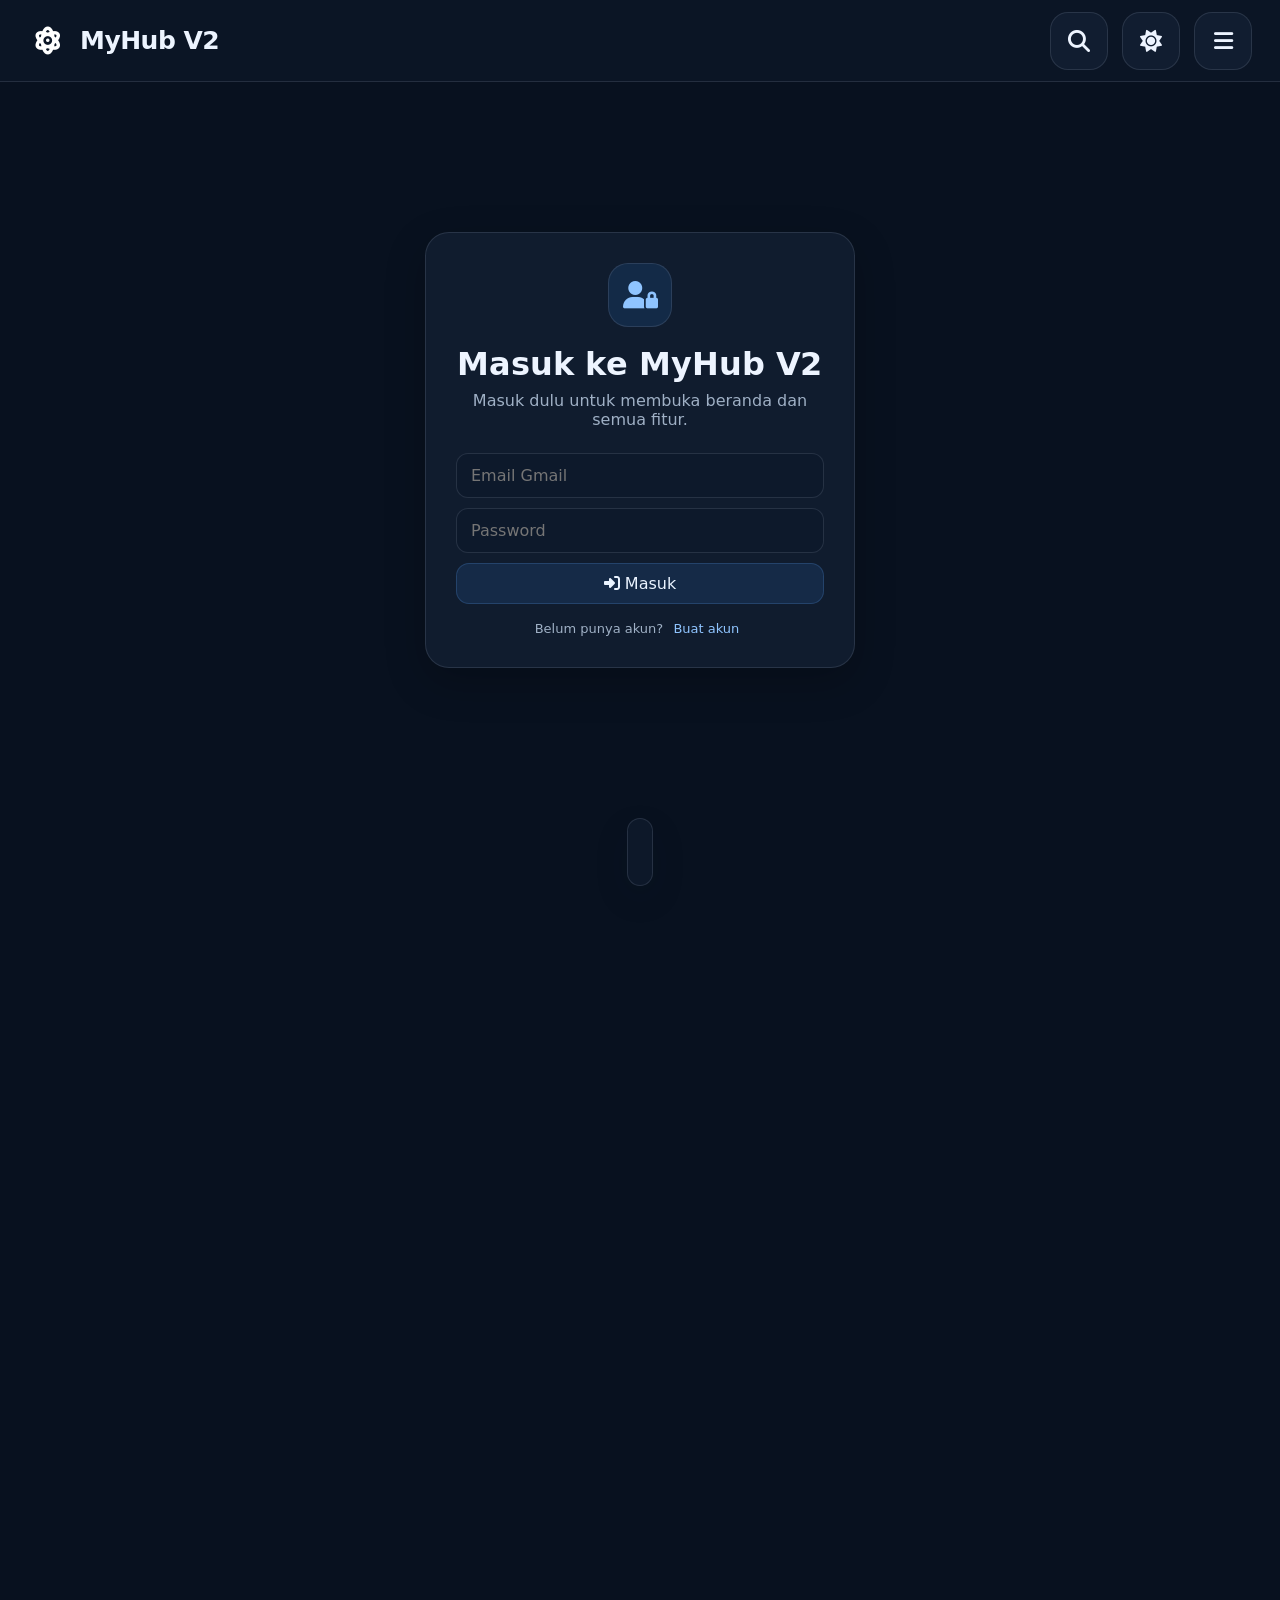
<file: index.html>
<!doctype html>
<html lang="id">
<head>
<meta charset="utf-8"><meta name="viewport" content="width=device-width,initial-scale=1">
<meta name="theme-color" content="#061326"><title>MyHub V2</title>
<link rel="stylesheet" href="style.css">
<link rel="stylesheet" href="GooeyNav.css">
<link rel="stylesheet" href="profile-card.css">
<link rel="stylesheet" href="https://cdnjs.cloudflare.com/ajax/libs/font-awesome/6.7.2/css/all.min.css">
</head>
<body>
<div id="authRoot"></div>
<header class="topbar">
  <div class="brand fold-text"><span class="brand-logo" aria-hidden="true"><i class="fa-solid fa-atom"></i></span><span>MyHub V2</span></div>
  <div class="top-actions">
    <button id="searchBtn" class="top-icon-btn" aria-label="Search" title="Search"><i class="fa-solid fa-magnifying-glass"></i></button>
    <button id="themeBtn" class="top-icon-btn" aria-label="Ubah tampilan" title="Ubah tampilan"><i class="fa-solid fa-sun"></i></button>
    <button id="menuBtn" class="top-icon-btn" aria-label="Buka menu" title="Menu"><i class="fa-solid fa-bars"></i></button>
  </div>
</header>
<main id="app" class="app"></main>
<div id="toast" class="toast"></div>
<div id="drawer" class="drawer"><div class="drawer-head"><div><b id="accountName">Account</b><small id="accountInfo">MyHub V2</small></div><button id="closeDrawer" class="icon-btn">×</button></div><div id="drawerMenu" class="drawer-menu"></div></div><div id="drawerShade" class="drawer-shade"></div>
<footer id="dock" class="dock"></footer>
<div id="modalRoot"></div>
<script src="GooeyNav.js"></script>
<script src="profile-card.js"></script>
<script src="script.js"></script>
</body></html>
</file>
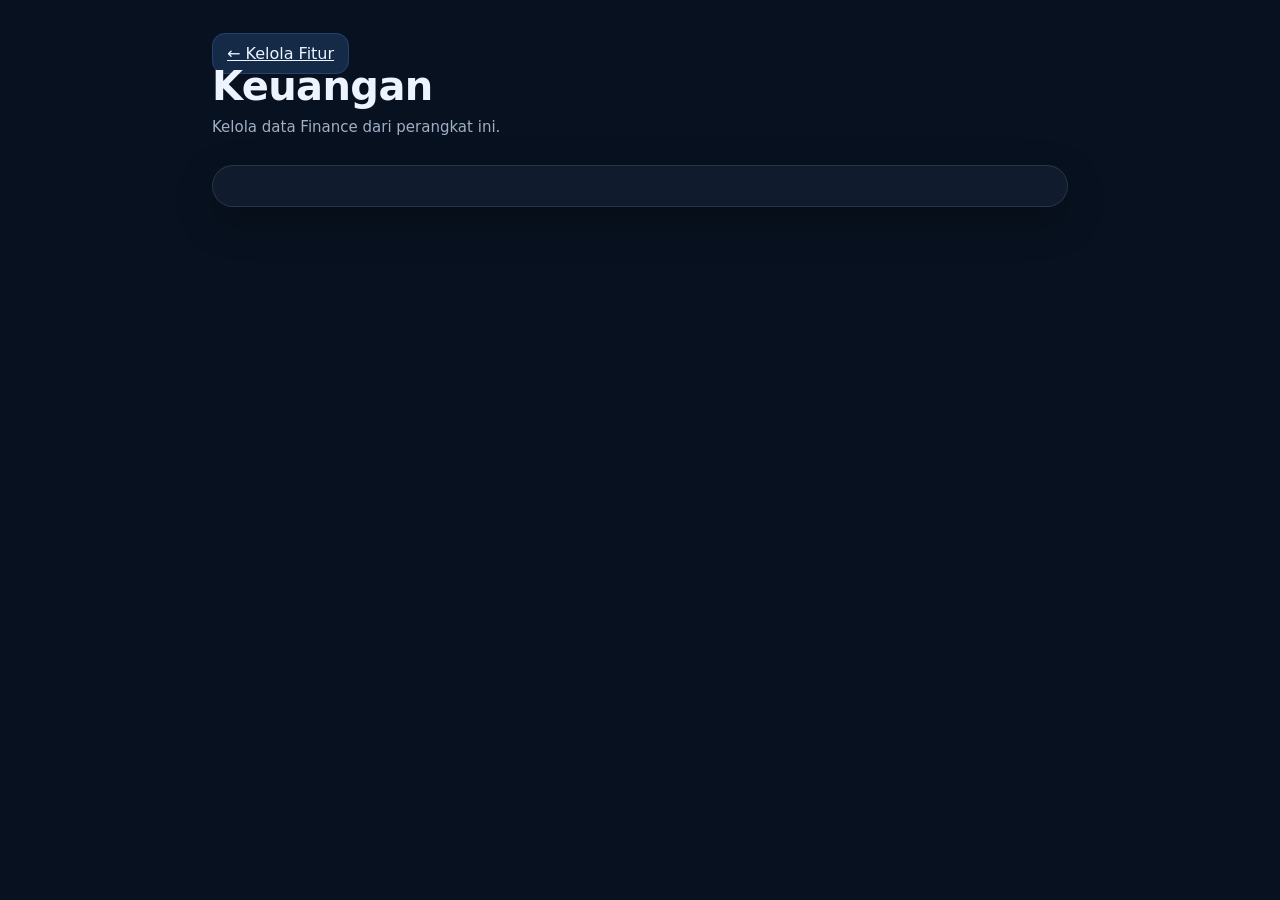
<file: edit-finance.html>
<!doctype html><html lang="id"><head><meta charset="utf-8"><meta name="viewport" content="width=device-width,initial-scale=1"><title>Keuangan — MyHub V2</title><link rel="stylesheet" href="style.css"></head><body class="standalone-page"><main class="app edit-page"><div class="page-head"><a class="btn" href="edit-fitur.html">← Kelola Fitur</a><h1>Keuangan</h1><p>Kelola data Finance dari perangkat ini.</p></div><div class="glass card"><div id="list" class="list"></div></div></main><script>const K='myhub-v2-data';let d=JSON.parse(localStorage.getItem(K));let key='finance';function render(){list.innerHTML=d[key].map((x,i)=>'<div class="list-item"><span>'+esc(typeof x==='string'?x:(x.title||x.name||'Item'))+'</span> <button class="btn danger" onclick="del('+i+')">Hapus</button></div>').join('')||'<p class="muted">Belum ada data.</p>'}function del(i){d[key].splice(i,1);localStorage.setItem(K,JSON.stringify(d));render()}function esc(x){return String(x).replace(/[&<>"']/g,c=>({'&':'&amp;','<':'&lt;','>':'&gt;','"':'&quot;',"'":'&#39;'}[c]))}render();</script><script>if(localStorage.getItem('myhub-theme')==='light')document.body.classList.add('light-theme');</script></body></html>
</file>
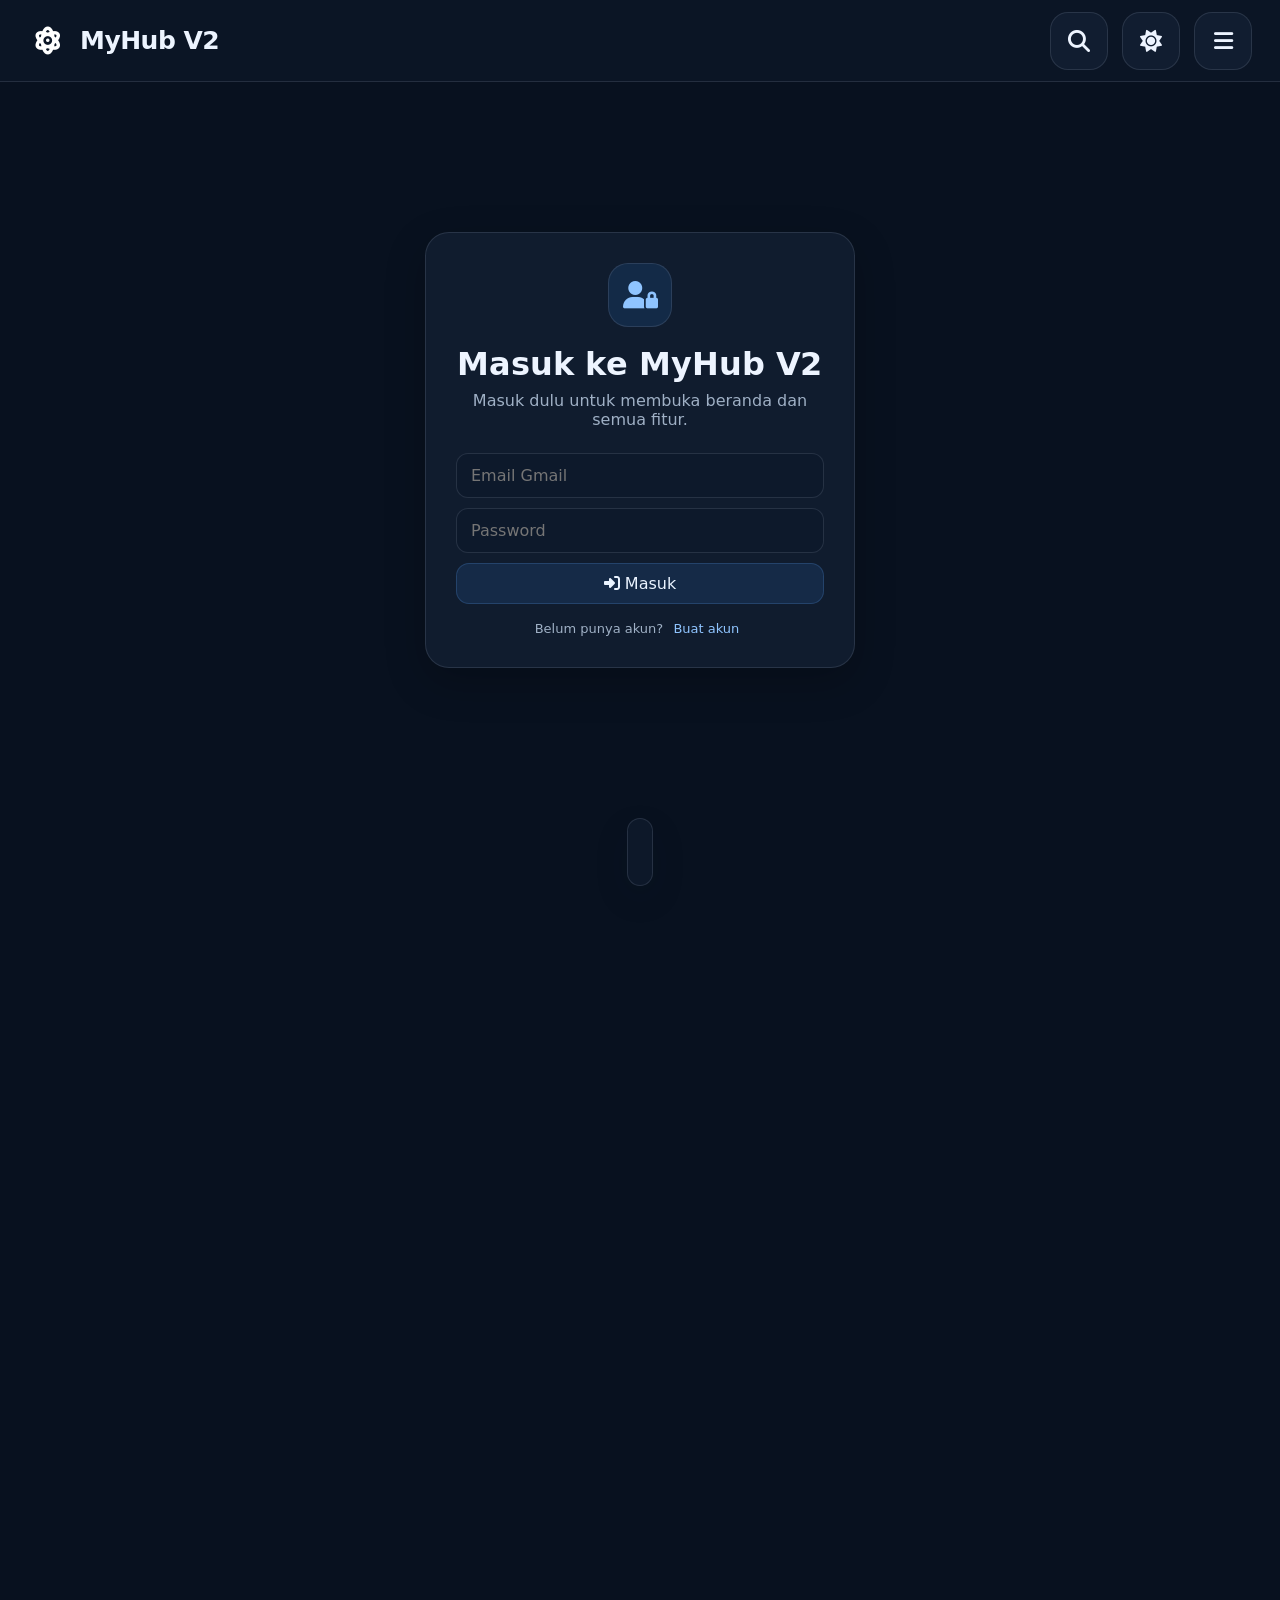
<file: edit-fitur.html>
<!doctype html><html lang="id"><head><meta charset="utf-8"><meta name="viewport" content="width=device-width,initial-scale=1"><meta name="theme-color" content="#061326"><title>Edit Fitur — MyHub V2</title><style>html,body{margin:0;background:#041022;color:#eef7ff;font-family:system-ui,sans-serif;min-height:100%}.box{min-height:100vh;display:grid;place-items:center;text-align:center;padding:24px}.card{max-width:520px;padding:28px;border:1px solid rgba(125,190,255,.18);border-radius:24px;background:rgba(8,25,48,.75);box-shadow:0 20px 70px rgba(0,0,0,.38)}a{display:inline-block;margin-top:14px;color:#fff;text-decoration:none;padding:10px 15px;border:1px solid rgba(125,190,255,.25);border-radius:12px}</style></head><body><div class="box"><div class="card"><h2>Membuka Edit Fitur...</h2><p>Kalau halaman tidak berpindah otomatis, tekan tombol di bawah.</p><a href="index.html#edit-fitur">Buka Edit Fitur</a></div></div><script>location.replace('index.html#edit-fitur');</script></body></html>
</file>
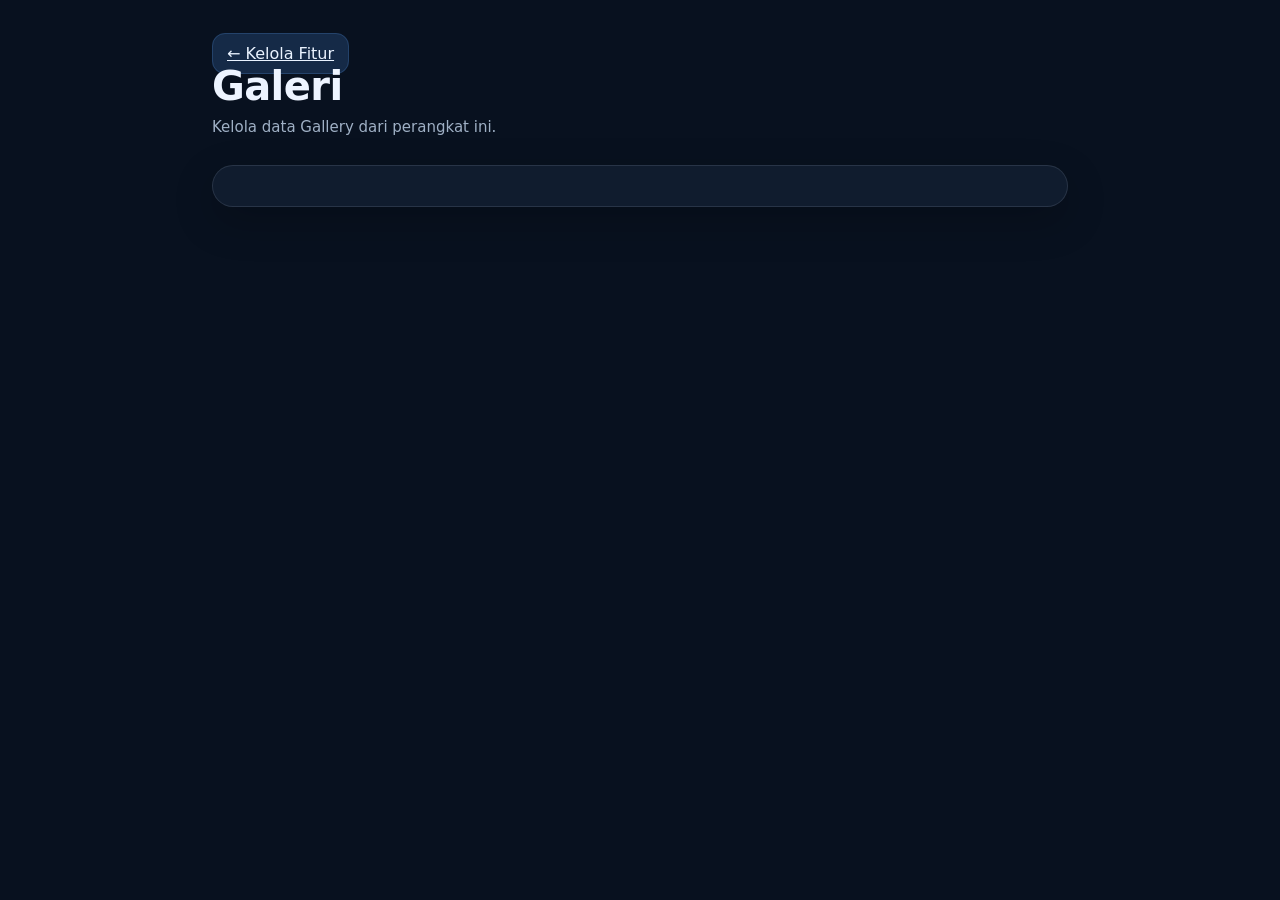
<file: edit-gallery.html>
<!doctype html><html lang="id"><head><meta charset="utf-8"><meta name="viewport" content="width=device-width,initial-scale=1"><title>Galeri — MyHub V2</title><link rel="stylesheet" href="style.css"></head><body class="standalone-page"><main class="app edit-page"><div class="page-head"><a class="btn" href="edit-fitur.html">← Kelola Fitur</a><h1>Galeri</h1><p>Kelola data Gallery dari perangkat ini.</p></div><div class="glass card"><div id="list" class="list"></div></div></main><script>const K='myhub-v2-data';let d=JSON.parse(localStorage.getItem(K));let key='gallery';function render(){list.innerHTML=d[key].map((x,i)=>'<div class="list-item"><span>'+esc(typeof x==='string'?x:(x.title||x.name||'Item'))+'</span> <button class="btn danger" onclick="del('+i+')">Hapus</button></div>').join('')||'<p class="muted">Belum ada data.</p>'}function del(i){d[key].splice(i,1);localStorage.setItem(K,JSON.stringify(d));render()}function esc(x){return String(x).replace(/[&<>"']/g,c=>({'&':'&amp;','<':'&lt;','>':'&gt;','"':'&quot;',"'":'&#39;'}[c]))}render();</script><script>if(localStorage.getItem('myhub-theme')==='light')document.body.classList.add('light-theme');</script></body></html>
</file>
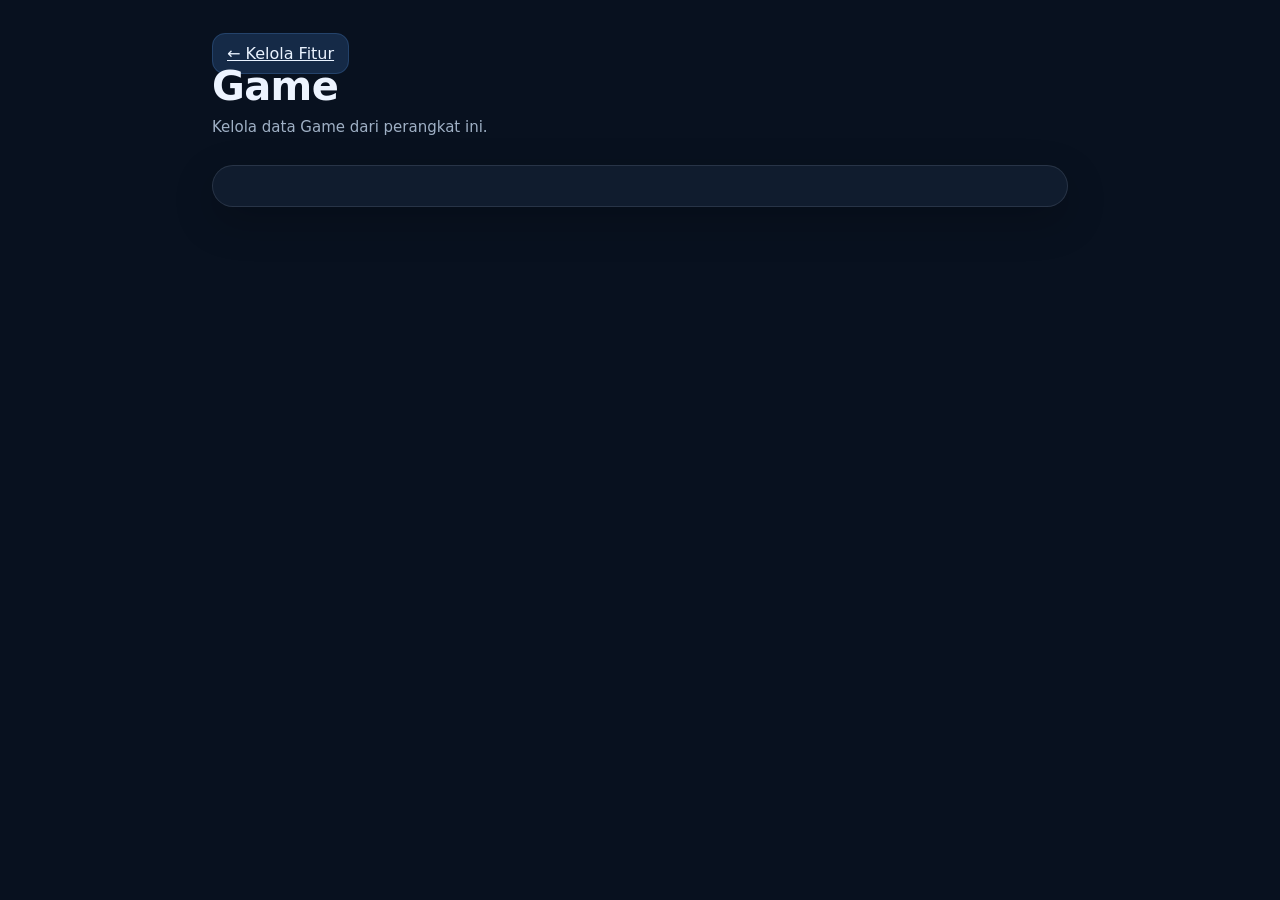
<file: edit-game.html>
<!doctype html><html lang="id"><head><meta charset="utf-8"><meta name="viewport" content="width=device-width,initial-scale=1"><title>Game — MyHub V2</title><link rel="stylesheet" href="style.css"></head><body class="standalone-page"><main class="app edit-page"><div class="page-head"><a class="btn" href="edit-fitur.html">← Kelola Fitur</a><h1>Game</h1><p>Kelola data Game dari perangkat ini.</p></div><div class="glass card"><div id="list" class="list"></div></div></main><script>const K='myhub-v2-data';let d=JSON.parse(localStorage.getItem(K));let key='games';function render(){list.innerHTML=d[key].map((x,i)=>'<div class="list-item"><span>'+esc(typeof x==='string'?x:(x.title||x.name||'Item'))+'</span> <button class="btn danger" onclick="del('+i+')">Hapus</button></div>').join('')||'<p class="muted">Belum ada data.</p>'}function del(i){d[key].splice(i,1);localStorage.setItem(K,JSON.stringify(d));render()}function esc(x){return String(x).replace(/[&<>"']/g,c=>({'&':'&amp;','<':'&lt;','>':'&gt;','"':'&quot;',"'":'&#39;'}[c]))}render();</script><script>if(localStorage.getItem('myhub-theme')==='light')document.body.classList.add('light-theme');</script></body></html>
</file>
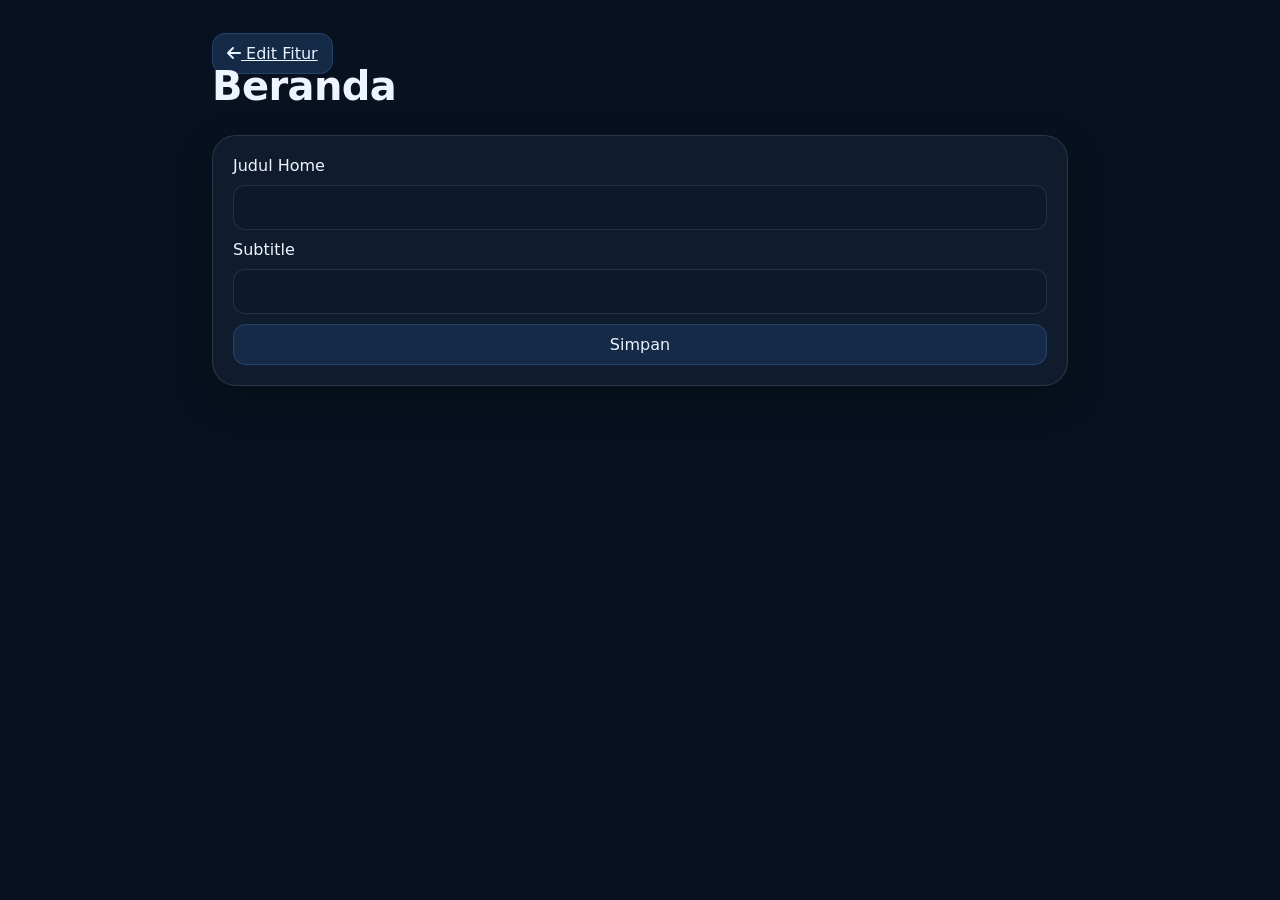
<file: edit-home.html>
<!doctype html><html lang="id"><head><meta charset="utf-8"><meta name="viewport" content="width=device-width,initial-scale=1"><title>Beranda — MyHub V2</title><link rel="stylesheet" href="style.css"><link rel="stylesheet" href="https://cdnjs.cloudflare.com/ajax/libs/font-awesome/6.7.2/css/all.min.css"></head><body class="standalone-page"><main class="app edit-page"><div class="page-head"><a class="btn" href="edit-fitur.html"><i class="fa-solid fa-arrow-left"></i> Edit Fitur</a><h1>Beranda</h1></div><div class="glass card form"><label>Judul Home</label><input class="input" id="title"><label>Subtitle</label><input class="input" id="sub"><button class="btn" onclick="save()">Simpan</button></div></main><script>const K='myhub-v2-data';let d=JSON.parse(localStorage.getItem(K));title.value=d.home.title;sub.value=d.home.subtitle;function save(){d.home.title=title.value;d.home.subtitle=sub.value;localStorage.setItem(K,JSON.stringify(d));alert('Home tersimpan')}</script><script>if(localStorage.getItem('myhub-theme')==='light')document.body.classList.add('light-theme');</script></body></html>
</file>
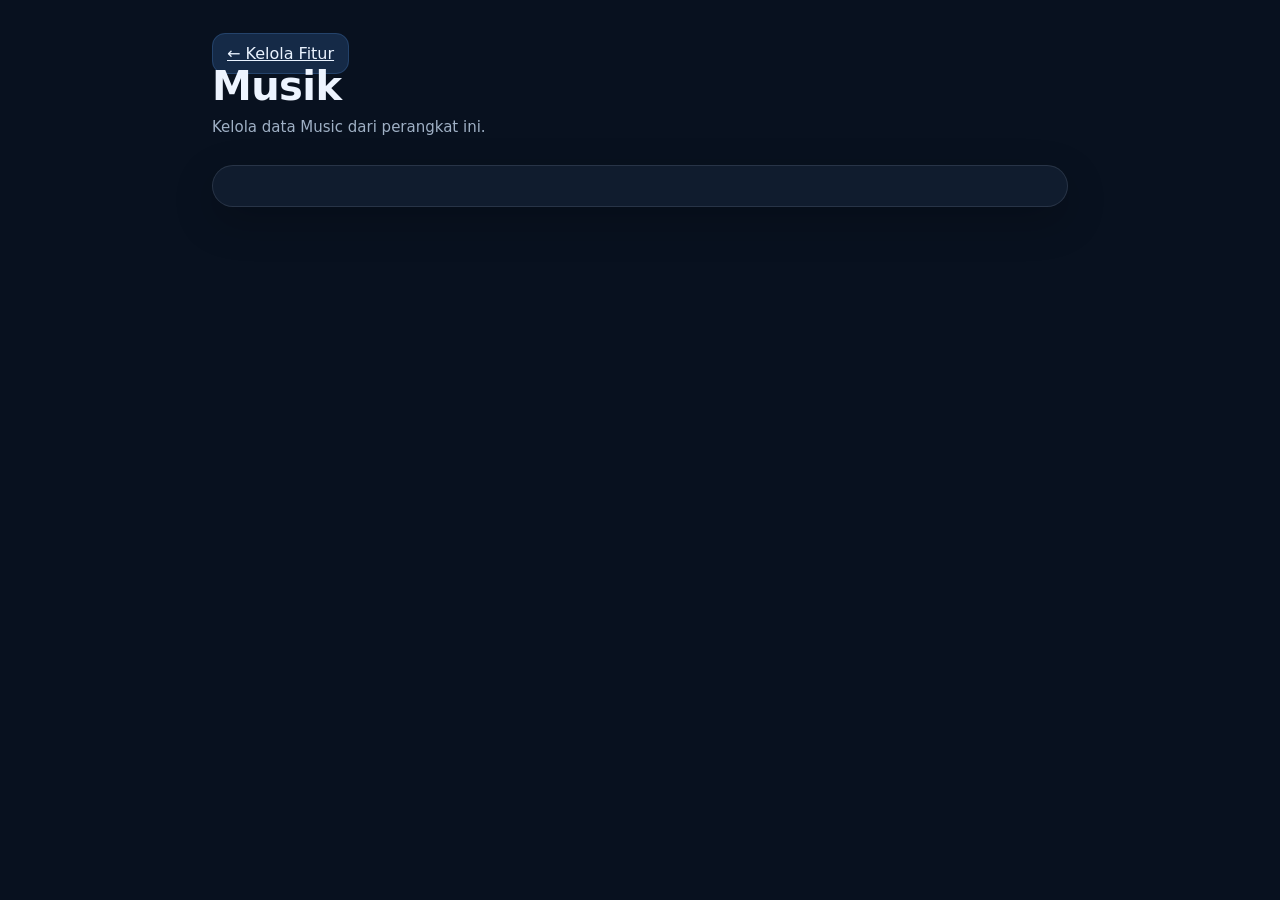
<file: edit-music.html>
<!doctype html><html lang="id"><head><meta charset="utf-8"><meta name="viewport" content="width=device-width,initial-scale=1"><title>Musik — MyHub V2</title><link rel="stylesheet" href="style.css"></head><body class="standalone-page"><main class="app edit-page"><div class="page-head"><a class="btn" href="edit-fitur.html">← Kelola Fitur</a><h1>Musik</h1><p>Kelola data Music dari perangkat ini.</p></div><div class="glass card"><div id="list" class="list"></div></div></main><script>const K='myhub-v2-data';let d=JSON.parse(localStorage.getItem(K));let key='music';function render(){list.innerHTML=d[key].map((x,i)=>'<div class="list-item"><span>'+esc(typeof x==='string'?x:(x.title||x.name||'Item'))+'</span> <button class="btn danger" onclick="del('+i+')">Hapus</button></div>').join('')||'<p class="muted">Belum ada data.</p>'}function del(i){d[key].splice(i,1);localStorage.setItem(K,JSON.stringify(d));render()}function esc(x){return String(x).replace(/[&<>"']/g,c=>({'&':'&amp;','<':'&lt;','>':'&gt;','"':'&quot;',"'":'&#39;'}[c]))}render();</script><script>if(localStorage.getItem('myhub-theme')==='light')document.body.classList.add('light-theme');</script></body></html>
</file>
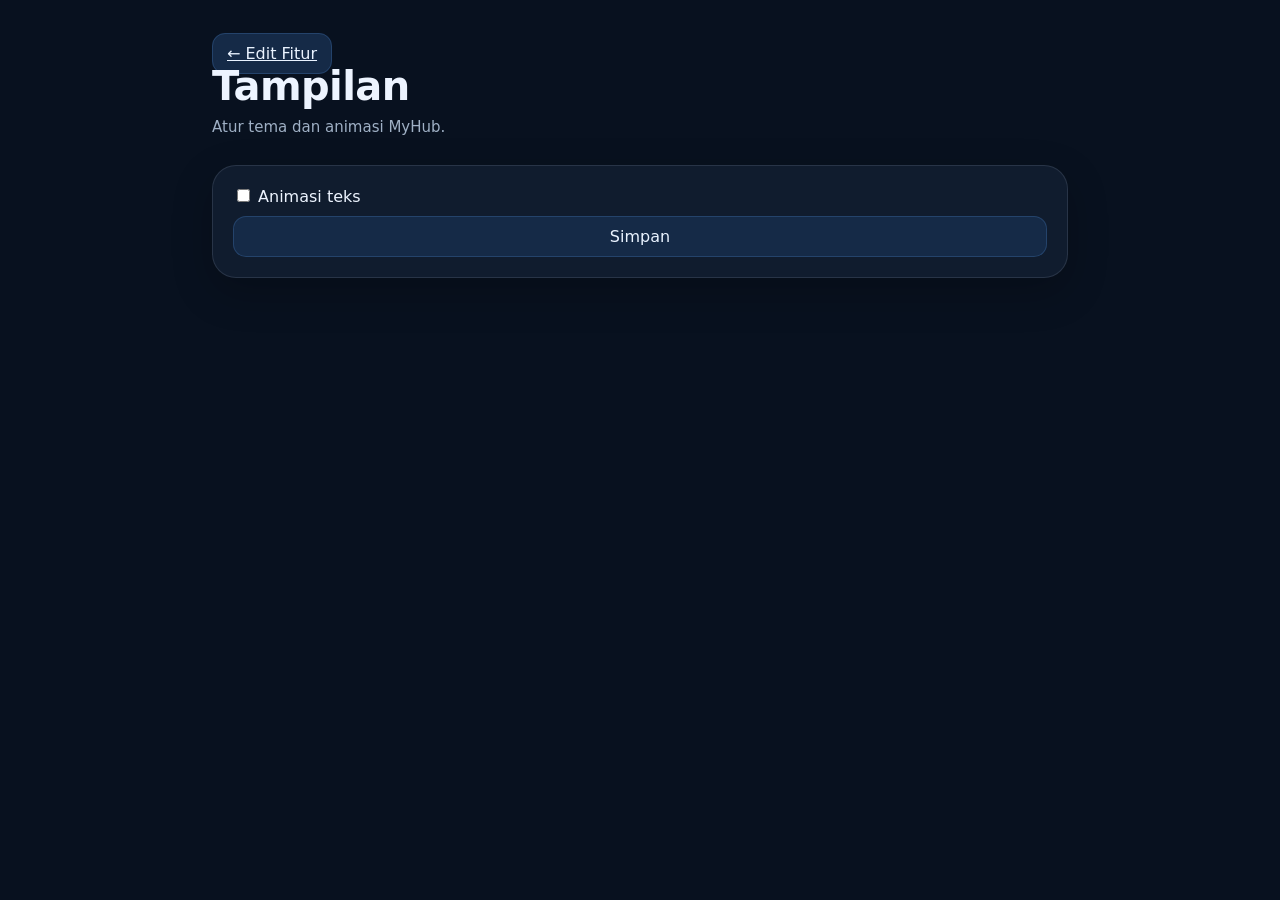
<file: edit-tampilan.html>
<!doctype html><html lang="id"><head><meta charset="utf-8"><meta name="viewport" content="width=device-width,initial-scale=1"><title>Edit Tampilan — MyHub V2</title><link rel="stylesheet" href="style.css"></head><body class="standalone-page"><main class="app edit-page"><div class="page-head"><a class="btn" href="edit-fitur.html">← Edit Fitur</a><h1>Tampilan</h1><p>Atur tema dan animasi MyHub.</p></div><div class="glass card form"><label><input type="checkbox" id="anim"> Animasi teks</label><button class="btn" onclick="toggleTheme();save()">Simpan</button></div></main><script>const K='myhub-v2-data';let d=JSON.parse(localStorage.getItem(K));anim.checked=d.animations!==false;function save(){d.animations=anim.checked;localStorage.setItem(K,JSON.stringify(d));alert('Tampilan tersimpan')}</script><script>if(localStorage.getItem('myhub-theme')==='light')document.body.classList.add('light-theme');function toggleTheme(){document.body.classList.toggle('light-theme');localStorage.setItem('myhub-theme',document.body.classList.contains('light-theme')?'light':'dark')}</script></body></html>
</file>
<file: style.css>
:root{--bg:#041022;--glass:rgba(8,25,48,.62);--glass2:rgba(12,34,63,.78);--line:rgba(125,190,255,.18);--text:#eef7ff;--muted:#91a9c5;--accent:#3aa9ff;--accent2:#694cff;--shadow:0 20px 70px rgba(0,0,0,.38)}*{box-sizing:border-box}html,body{margin:0;min-height:100%;font-family:Inter,system-ui,-apple-system,Segoe UI,sans-serif;background:transparent;color:var(--text)}body{overflow-x:hidden;min-height:100vh}button,input,textarea,select{font:inherit}.topbar{position:fixed;z-index:20;top:0;left:0;right:0;height:78px;padding:14px 20px;display:flex;align-items:center;gap:18px;background:linear-gradient(180deg,rgba(2,12,28,.82),rgba(2,12,28,.22));backdrop-filter:blur(12px)}.brand{font-weight:800;font-size:22px;white-space:nowrap}.gooey-nav{display:flex;gap:7px;align-items:center;margin:auto;position:relative}.gooey-nav button{border:1px solid transparent;background:transparent;color:#a9bdd5;padding:10px 14px;border-radius:999px;cursor:pointer;position:relative;transition:.25s}.gooey-nav button.active,.gooey-nav button:hover{color:white;background:rgba(54,139,255,.16);border-color:var(--line)}.icon-btn{border:1px solid var(--line);background:rgba(11,30,55,.65);color:white;border-radius:12px;width:44px;height:44px;cursor:pointer;backdrop-filter:blur(10px)}.app{min-height:100vh;padding:115px 22px 145px;max-width:1100px;margin:auto}.hero{min-height:65vh;display:grid;place-items:center;text-align:center}.hero h1{font-size:clamp(42px,8vw,82px);margin:0 0 12px}.hero p{color:var(--muted);font-size:18px}.glass{background:var(--glass);border:1px solid var(--line);box-shadow:var(--shadow);backdrop-filter:blur(18px);border-radius:24px}.page-head{margin-bottom:22px}.page-head h1{margin:0 0 7px;font-size:36px}.page-head p{margin:0;color:var(--muted)}.grid{display:grid;grid-template-columns:repeat(auto-fit,minmax(190px,1fr));gap:16px}.card{padding:20px}.card h3{margin:0 0 8px}.muted{color:var(--muted)}.btn{border:1px solid var(--line);background:linear-gradient(135deg,rgba(40,135,255,.2),rgba(82,39,255,.2));color:white;border-radius:13px;padding:10px 14px;cursor:pointer}.danger{background:rgba(220,60,80,.15)}.input{width:100%;padding:12px 14px;border:1px solid var(--line);border-radius:12px;background:rgba(0,10,25,.55);color:white;outline:none}.form{display:grid;gap:10px}.row{display:flex;gap:10px;flex-wrap:wrap}.drawer{position:fixed;z-index:50;right:-380px;top:0;bottom:0;width:min(380px,92vw);padding:22px;background:rgba(4,18,37,.9);border-left:1px solid var(--line);backdrop-filter:blur(25px);transition:right .3s}.drawer.open{right:0}.drawer-shade{position:fixed;z-index:40;inset:0;background:rgba(0,0,0,.45);opacity:0;pointer-events:none;transition:.3s}.drawer-shade.open{opacity:1;pointer-events:auto}.drawer-head{display:flex;justify-content:space-between;align-items:center;margin:45px 0 22px}.drawer-head small{display:block;color:var(--muted);margin-top:4px}.drawer-menu{display:grid;gap:8px}.drawer-menu button{text-align:left;border:1px solid transparent;background:rgba(255,255,255,.035);color:white;padding:14px;border-radius:13px;cursor:pointer}.drawer-menu button:hover{border-color:var(--line);background:rgba(50,130,255,.1)}.drawer-menu .settings{margin-top:18px}.dock{position:fixed;z-index:30;left:50%;bottom:14px;transform:translateX(-50%);height:68px;display:flex;align-items:center;gap:8px;padding:8px 12px;background:rgba(8,15,28,.84);border:1px solid rgba(255,255,255,.12);border-radius:22px;backdrop-filter:blur(20px);box-shadow:0 15px 50px rgba(0,0,0,.45)}.dock-item{width:50px;height:50px;border-radius:16px;border:0;background:transparent;color:#c9d9ea;display:grid;place-items:center;cursor:pointer;transition:transform .16s ease,background .2s}.dock-item:hover{background:rgba(70,145,255,.12)}.dock-label{position:absolute;bottom:80px;background:rgba(5,15,28,.9);border:1px solid var(--line);padding:6px 9px;border-radius:9px;font-size:12px;opacity:0;pointer-events:none;transform:translateY(5px);transition:.15s}.dock-item-wrap{position:relative}.dock-item-wrap:hover .dock-label{opacity:1;transform:none}.modal{position:fixed;z-index:80;inset:0;display:grid;place-items:center;padding:20px;background:rgba(0,0,0,.58)}.modal-box{width:min(720px,100%);max-height:88vh;overflow:auto;padding:22px}.modal-head{display:flex;justify-content:space-between;align-items:center;margin-bottom:15px}.list{display:grid;gap:10px}.list-item{padding:13px;border:1px solid var(--line);border-radius:13px;background:rgba(255,255,255,.03)}.toast{position:fixed;z-index:100;left:50%;bottom:100px;transform:translate(-50%,20px);opacity:0;padding:10px 14px;border-radius:12px;background:#071a31;border:1px solid var(--line);transition:.25s}.toast.show{opacity:1;transform:translate(-50%,0)}.fold-char{display:inline-block;transform-origin:50% 0;animation:fold .65s cubic-bezier(.22,1,.36,1) both}@keyframes fold{from{opacity:0;transform:perspective(700px) rotateX(-80deg) translateY(-12px)}to{opacity:1;transform:perspective(700px) rotateX(0) translateY(0)}}@media(max-width:720px){.topbar{height:68px;padding:10px 8px;gap:6px}.brand{font-size:17px}.gooey-nav{display:flex}.app{padding:92px 14px 125px}.hero{min-height:70vh}.hero h1{font-size:48px}.dock{bottom:9px;gap:4px;padding:7px 9px}.dock-item{width:46px;height:46px}.page-head h1{font-size:30px}}

/* v2 polish */
.topbar{z-index:100;justify-content:flex-start}.menu-spacer{flex:1}.topbar .icon-btn{margin-left:auto}
.auth-screen{min-height:100vh;display:grid;place-items:center;padding:24px;background:rgba(2,10,25,.18)}
.auth-box{width:min(430px,100%);padding:30px}.auth-logo{width:64px;height:64px;border-radius:20px;display:grid;place-items:center;margin:0 auto 18px;font-size:28px;background:linear-gradient(135deg,rgba(6,182,212,.24),rgba(82,39,255,.28));border:1px solid var(--line);box-shadow:0 18px 60px rgba(0,0,0,.3)}
.auth-box h1{text-align:center;margin:0 0 8px}.auth-box>p{text-align:center;color:var(--muted);margin:0 0 24px}.auth-switch{text-align:center;color:var(--muted);margin-top:16px;font-size:13px}.link-btn{background:none;border:0;color:#72baff;cursor:pointer}.feature-icon,.nav-icon,.menu-icon,.dock-icon{display:inline-grid;place-items:center;width:20px;height:20px}
.drawer-menu button{display:flex;align-items:center;gap:12px}.drawer-menu .settings{margin-top:18px}.gooey-nav button{display:flex;align-items:center;gap:8px}.dock-item{position:relative}.dock-icon{font-size:17px}.hero{position:relative;z-index:1}.app{position:relative;z-index:2}.auth-screen{position:relative;z-index:10}
@media(max-width:720px){.topbar{padding:10px 12px}.brand{font-size:18px}.auth-box{padding:24px}}

/* GooeyNav integration */
#gooeyNav{margin:auto}
#gooeyNav .gooey-nav-container{display:flex;align-items:center}
#gooeyNav .gooey-nav-container nav ul li.active::after{background:linear-gradient(135deg,#ffffff,#dcecff)}
#gooeyNav .gooey-nav-container nav ul li.active{color:#061326}
#gooeyNav .gooey-nav-container .effect.filter::before{background:#061326}
#gooeyNav .gooey-nav-container .effect.filter::after{background:#ffffff}
@media(max-width:720px){
  #gooeyNav{display:flex;min-width:0;margin-left:auto;margin-right:0}
  #gooeyNav .gooey-nav-container nav ul{gap:.12em;padding:0}
  #gooeyNav .gooey-nav-container nav ul li a{padding:.62em .65em;font-size:12px;gap:0}
  #gooeyNav .gooey-nav-container nav ul li a span{display:none}
  #gooeyNav .gooey-nav-container nav ul li a i{width:18px;height:18px;display:grid;place-items:center}
}


/* Mobile topbar fix */
@media (max-width:720px){
  .topbar{height:68px;padding:10px 8px;gap:4px;overflow:visible}
  #gooeyNav{flex:1;min-width:0;margin:0!important;overflow:visible}
  #gooeyNav .gooey-nav-container{width:100%;justify-content:center}
  #gooeyNav .gooey-nav-container nav{width:100%;justify-content:center}
  #gooeyNav .gooey-nav-container nav ul{width:100%;justify-content:space-evenly;gap:0;padding:0}
  #gooeyNav .gooey-nav-container nav ul li{flex:0 0 auto}
  #gooeyNav .gooey-nav-container nav ul li a{width:42px;height:42px;padding:0!important;display:grid!important;place-items:center;font-size:16px!important}
  #gooeyNav .gooey-nav-container nav ul li a span{display:none!important}
  #gooeyNav .gooey-nav-container nav ul li a i{width:20px;height:20px;display:grid;place-items:center}
  .topbar .icon-btn{width:44px;height:44px;flex:0 0 44px;margin-left:0}

  /* Full-width mobile dock */
  .dock{left:10px;right:10px;bottom:9px;transform:none;width:auto;height:68px;justify-content:space-around;gap:0;padding:7px 10px;border-radius:20px}
  .dock-item-wrap{flex:1;display:flex;justify-content:center}
  .dock-item{width:52px;height:52px}
}

@media(min-width:721px){
  #gooeyNav{flex:1}
}

/* React Bits-inspired top header */
.topbar{height:82px;padding:12px 28px;justify-content:space-between;gap:20px;background:rgba(10,8,16,.86);border-bottom:1px solid rgba(255,255,255,.08);backdrop-filter:blur(18px)}
.topbar .brand{display:flex;align-items:center;gap:12px;font-size:25px;letter-spacing:-.5px;color:#fff}
.brand-logo{width:40px;height:40px;display:grid;place-items:center;font-size:28px;color:#fff}
.top-actions{display:flex;align-items:center;gap:14px;margin-left:auto}
.top-icon-btn{width:58px;height:58px;border:1px solid rgba(255,255,255,.07);border-radius:18px;background:rgba(255,255,255,.035);color:#f7f4fb;display:grid;place-items:center;font-size:22px;cursor:pointer;transition:transform .2s ease,background .2s ease,border-color .2s ease}
.top-icon-btn:hover{transform:translateY(-2px);background:rgba(255,255,255,.075);border-color:rgba(255,255,255,.14)}
#gooeyNav{display:none!important}
.light-theme .topbar{background:rgba(245,248,255,.9);border-bottom-color:rgba(10,20,40,.1)}
.light-theme .topbar .brand,.light-theme .top-icon-btn{color:#10213d}
.light-theme .top-icon-btn{background:rgba(10,30,60,.05);border-color:rgba(10,30,60,.1)}
@media(max-width:720px){
  .topbar{height:74px;padding:10px 12px;gap:10px}
  .topbar .brand{font-size:20px;gap:8px}
  .brand-logo{width:34px;height:34px;font-size:24px}
  .top-actions{gap:7px}
  .top-icon-btn{width:46px;height:46px;border-radius:14px;font-size:18px}
}

/* ProfileCard + settings hierarchy */
.hero-home{align-items:start;min-height:auto;padding-top:12px}.hero-home .hero-content{width:100%;display:flex;flex-direction:column;align-items:center}.hero-home h1{margin-top:0}.hero-home p{margin-top:0}.settings-grid{display:grid;gap:14px}.setting-card{display:grid;grid-template-columns:auto 1fr auto;align-items:center;gap:15px;text-decoration:none;color:inherit}.setting-card h3{margin:0 0 4px}.setting-card p{margin:0}.setting-icon{width:44px;height:44px;border-radius:14px;display:grid;place-items:center;background:rgba(55,130,255,.12);border:1px solid var(--line)}

/* Standalone edit pages */
body.standalone-page{background:#041022;min-height:100vh;}
.edit-page{max-width:900px;}
.edit-page .page-head{padding-top:8px;}


/* Clean default background + dark/light themes */
:root{
  --bg:#f4f6fa;
  --glass:#ffffff;
  --glass2:#ffffff;
  --line:rgba(15,35,65,.12);
  --text:#152238;
  --muted:#64748b;
  --accent:#2563eb;
  --accent2:#4f46e5;
  --shadow:0 12px 35px rgba(15,23,42,.08);
}
html,body{background:var(--bg);color:var(--text)}
body{transition:background-color .2s ease,color .2s ease}
.glass{background:var(--glass);border-color:var(--line);box-shadow:var(--shadow);backdrop-filter:none}
.topbar{background:var(--glass);border-bottom:1px solid var(--line);backdrop-filter:none}
.topbar .brand,.top-icon-btn{color:var(--text)}
.top-icon-btn{background:#fff;border-color:var(--line)}
.btn{background:#eef4ff;color:#17325f;border-color:rgba(37,99,235,.18)}
.input{background:#fff;color:var(--text);border-color:var(--line)}
.drawer{background:var(--glass);border-left-color:var(--line);backdrop-filter:none}
.drawer-menu button{background:#f7f9fc;color:var(--text)}
.drawer-menu button:hover{background:#edf3ff;border-color:var(--line)}
.drawer-shade{background:rgba(15,23,42,.28)}
.dock{background:#fff;border-color:var(--line);box-shadow:0 12px 35px rgba(15,23,42,.12);backdrop-filter:none}
.dock-item{color:#40516b}
.dock-label{background:#fff;color:var(--text);border-color:var(--line)}
.list-item{background:#f8fafc;border-color:var(--line)}
.toast{background:#fff;color:var(--text);border-color:var(--line)}
.setting-icon{background:#eef4ff}
.modal{background:rgba(15,23,42,.35)}
.auth-screen{background:var(--bg)}
.auth-logo{background:#eef4ff;box-shadow:none}
.auth-logo i{color:var(--accent)}
body.light-theme{background:#f4f6fa;color:#152238}
body.light-theme .topbar{background:#fff}
body.light-theme .topbar .brand,body.light-theme .top-icon-btn{color:#152238}
body.light-theme .top-icon-btn{background:#fff}
body:not(.light-theme){
  --bg:#08111f;
  --glass:#101c2e;
  --glass2:#132238;
  --line:rgba(148,163,184,.18);
  --text:#edf4ff;
  --muted:#9fb0c5;
  --accent:#60a5fa;
  --accent2:#818cf8;
  --shadow:0 14px 40px rgba(0,0,0,.22);
}
body:not(.light-theme) .topbar{background:#0b1525}
body:not(.light-theme) .top-icon-btn{background:#111d30;color:#edf4ff}
body:not(.light-theme) .btn{background:#152a47;color:#eaf3ff;border-color:rgba(96,165,250,.2)}
body:not(.light-theme) .input{background:#0d192b;color:#edf4ff}
body:not(.light-theme) .drawer{background:#0b1728}
body:not(.light-theme) .drawer-menu button{background:#111f33;color:#edf4ff}
body:not(.light-theme) .drawer-menu button:hover{background:#162a46}
body:not(.light-theme) .dock{background:#0d1829;color:#edf4ff}
body:not(.light-theme) .dock-item{color:#d3dfed}
body:not(.light-theme) .dock-label{background:#111d30;color:#edf4ff}
body:not(.light-theme) .list-item{background:#0e1a2b}
body:not(.light-theme) .toast{background:#101c2e;color:#edf4ff}
body:not(.light-theme) .setting-icon{background:#132a47}
body:not(.light-theme) .auth-logo{background:#132a47}
body:not(.light-theme) .auth-logo i{color:#8fc4ff}
body:not(.light-theme) .link-btn{color:#8fc4ff}
body:not(.light-theme) .modal{background:rgba(0,0,0,.52)}


/* Better page hierarchy and mobile spacing */
.app{padding-top:112px}
.page-head{margin-bottom:26px}
.page-head h1{font-size:clamp(30px,5vw,40px);letter-spacing:-.6px;line-height:1.15}
.page-head p{font-size:15px;line-height:1.5}
.drawer{padding:24px 22px 24px}
.drawer-head{margin:76px 0 22px}
.edit-page .page-head{padding-top:10px}
body.standalone-page{background:var(--bg);color:var(--text)}
.standalone-page .app{padding-top:34px}
@media(max-width:720px){
  .app{padding:96px 14px 125px}
  .page-head{margin-bottom:20px}
  .page-head h1{font-size:30px}
  .drawer-head{margin-top:76px}
  .standalone-page .app{padding:24px 14px 40px}
  .hero-home{padding-top:8px}
}
</file>
<file: GooeyNav.css>
:root {
  --linear-ease: linear(
    0, 0.068, 0.19 2.7%, 0.804 8.1%, 1.037, 1.199 13.2%, 1.245,
    1.27 15.8%, 1.274, 1.272 17.4%, 1.249 19.1%, 0.996 28%, 0.949,
    0.928 33.3%, 0.926, 0.933 36.8%, 1.001 45.6%, 1.013,
    1.019 50.8%, 1.018 54.4%, 1 63.1%, 0.995 68%, 1.001 85%, 1
  );
}

.gooey-nav-container { position: relative; }
.gooey-nav-container nav {
  display: flex;
  position: relative;
  transform: translate3d(0, 0, 0.01px);
}
.gooey-nav-container nav ul {
  display: flex;
  gap: 0.45em;
  list-style: none;
  padding: 0 0.5em;
  margin: 0;
  position: relative;
  z-index: 3;
  color: white;
  text-shadow: 0 1px 1px hsl(205deg 30% 10% / 0.2);
}
.gooey-nav-container nav ul li {
  border-radius: 100vw;
  position: relative;
  cursor: pointer;
  transition: background-color 0.3s ease, color 0.3s ease, box-shadow 0.3s ease;
  box-shadow: 0 0 0.5px 1.5px transparent;
  color: white;
  list-style: none;
}
.gooey-nav-container nav ul li a {
  display: inline-flex;
  align-items: center;
  gap: 7px;
  padding: 0.6em 0.85em;
  color: inherit;
  text-decoration: none;
  font-size: 13px;
  font-weight: 600;
  white-space: nowrap;
}
.gooey-nav-container nav ul li:focus-within:has(:focus-visible) { box-shadow: 0 0 0.5px 1.5px white; }
.gooey-nav-container nav ul li::after {
  content: '';
  position: absolute;
  inset: 0;
  border-radius: 10px;
  background: white;
  opacity: 0;
  transform: scale(0);
  transition: all 0.3s ease;
  z-index: -1;
}
.gooey-nav-container nav ul li.active { color: black; text-shadow: none; }
.gooey-nav-container nav ul li.active::after { opacity: 1; transform: scale(1); }
.gooey-nav-container .effect {
  position: absolute;
  left: 0;
  top: 0;
  width: 0;
  height: 0;
  opacity: 1;
  pointer-events: none;
  display: grid;
  place-items: center;
  z-index: 1;
}
.gooey-nav-container .effect.text { color: white; transition: color 0.3s ease; }
.gooey-nav-container .effect.text.active { color: black; }
.gooey-nav-container .effect.filter { filter: blur(7px) contrast(100) blur(0); mix-blend-mode: lighten; }
.gooey-nav-container .effect.filter::before { content: ''; position: absolute; inset: -75px; z-index: -2; background: black; }
.gooey-nav-container .effect.filter::after {
  content: '';
  position: absolute;
  inset: 0;
  background: white;
  transform: scale(0);
  opacity: 0;
  z-index: -1;
  border-radius: 100vw;
}
.gooey-nav-container .effect.active::after { animation: gooey-pill 0.3s ease both; }
@keyframes gooey-pill { to { transform: scale(1); opacity: 1; } }
.particle, .point { display: block; opacity: 0; width: 20px; height: 20px; border-radius: 100%; transform-origin: center; }
.particle { --time: 5s; position: absolute; top: calc(50% - 8px); left: calc(50% - 8px); animation: gooey-particle var(--time) ease 1 -350ms; }
.point { background: var(--color); opacity: 1; animation: gooey-point var(--time) ease 1 -350ms; }
@keyframes gooey-particle {
  0% { transform: rotate(0deg) translate(var(--start-x), var(--start-y)); opacity: 1; animation-timing-function: cubic-bezier(0.55, 0, 1, 0.45); }
  70% { transform: rotate(calc(var(--rotate) * 0.5)) translate(calc(var(--end-x) * 1.2), calc(var(--end-y) * 1.2)); opacity: 1; animation-timing-function: ease; }
  85% { transform: rotate(calc(var(--rotate) * 0.66)) translate(var(--end-x), var(--end-y)); opacity: 1; }
  100% { transform: rotate(calc(var(--rotate) * 1.2)) translate(calc(var(--end-x) * 0.5), calc(var(--end-y) * 0.5)); opacity: 1; }
}
@keyframes gooey-point {
  0% { transform: scale(0); opacity: 0; animation-timing-function: cubic-bezier(0.55, 0, 1, 0.45); }
  25% { transform: scale(calc(var(--scale) * 0.25)); }
  38% { opacity: 1; }
  65% { transform: scale(var(--scale)); opacity: 1; animation-timing-function: ease; }
  85% { transform: scale(var(--scale)); opacity: 1; }
  100% { transform: scale(0); opacity: 0; }
}

@media (max-width: 820px) {
  .gooey-nav-container nav ul { gap: 0.2em; }
  .gooey-nav-container nav ul li a { padding: 0.55em 0.65em; font-size: 12px; }
}
</file>
<file: profile-card.css>
.profile-card-slot{display:flex;justify-content:center;margin:28px auto 0;width:min(100%,520px)}
.pc-card-wrapper{width:100%;perspective:1000px}
.pc-card{position:relative;min-height:300px;border-radius:28px;overflow:hidden;background:linear-gradient(145deg,rgba(16,35,67,.95),rgba(4,14,30,.88));border:1px solid rgba(130,190,255,.2);box-shadow:0 25px 70px rgba(0,0,0,.35);transform:rotateX(var(--rx,0deg)) rotateY(var(--ry,0deg));transition:transform .15s ease;isolation:isolate}
.pc-shine{position:absolute;inset:-30%;background:radial-gradient(circle at var(--mx,50%) var(--my,50%),rgba(255,255,255,.22),transparent 24%);mix-blend-mode:screen;pointer-events:none;z-index:2}
.pc-glare{position:absolute;inset:0;background:linear-gradient(120deg,transparent 30%,rgba(255,255,255,.08) 48%,transparent 64%);transform:translateX(-30%);animation:pc-glare 5s ease-in-out infinite;pointer-events:none;z-index:2}
@keyframes pc-glare{50%{transform:translateX(30%)}}
.pc-avatar-content{position:relative;z-index:3;display:grid;place-items:center;padding:30px 20px 18px}.pc-avatar{width:126px;height:126px;border-radius:50%;display:grid;place-items:center;overflow:hidden;background:linear-gradient(135deg,#1d5ea8,#17254c);border:4px solid rgba(255,255,255,.9);box-shadow:0 12px 40px rgba(0,0,0,.35);font-size:42px;font-weight:800}.pc-avatar img{width:100%;height:100%;object-fit:cover}.pc-status{margin-top:12px;padding:7px 12px;border-radius:999px;background:rgba(20,180,130,.12);border:1px solid rgba(80,230,180,.2);font-size:12px;color:#c9ffe9}
.pc-user-info{position:absolute;z-index:4;left:16px;right:16px;bottom:16px;display:flex;align-items:center;justify-content:space-between;gap:12px;padding:14px 15px;border:1px solid rgba(255,255,255,.1);border-radius:18px;background:rgba(3,12,27,.72);backdrop-filter:blur(14px)}.pc-user-text{display:grid;gap:4px;min-width:0}.pc-user-text strong{font-size:17px;white-space:nowrap;overflow:hidden;text-overflow:ellipsis}.pc-user-text span{font-size:12px;color:#9fb3cb;white-space:nowrap;overflow:hidden;text-overflow:ellipsis}.pc-contact{border:1px solid rgba(130,190,255,.25);background:rgba(60,135,255,.14);color:#fff;border-radius:11px;padding:9px 11px;cursor:pointer;white-space:nowrap}
@media(max-width:600px){.pc-card{min-height:270px}.pc-avatar{width:108px;height:108px}.pc-user-info{padding:12px}.pc-contact{font-size:12px}}

/* ProfileCard stability fix */
.profile-card-slot{display:block!important;visibility:visible!important;opacity:1!important;position:relative;z-index:5}.pc-card-wrapper{display:block!important;visibility:visible!important;min-height:270px}.pc-card{display:block!important;visibility:visible!important;width:100%;min-height:300px}.pc-avatar-content,.pc-user-info{visibility:visible!important}
</file>
